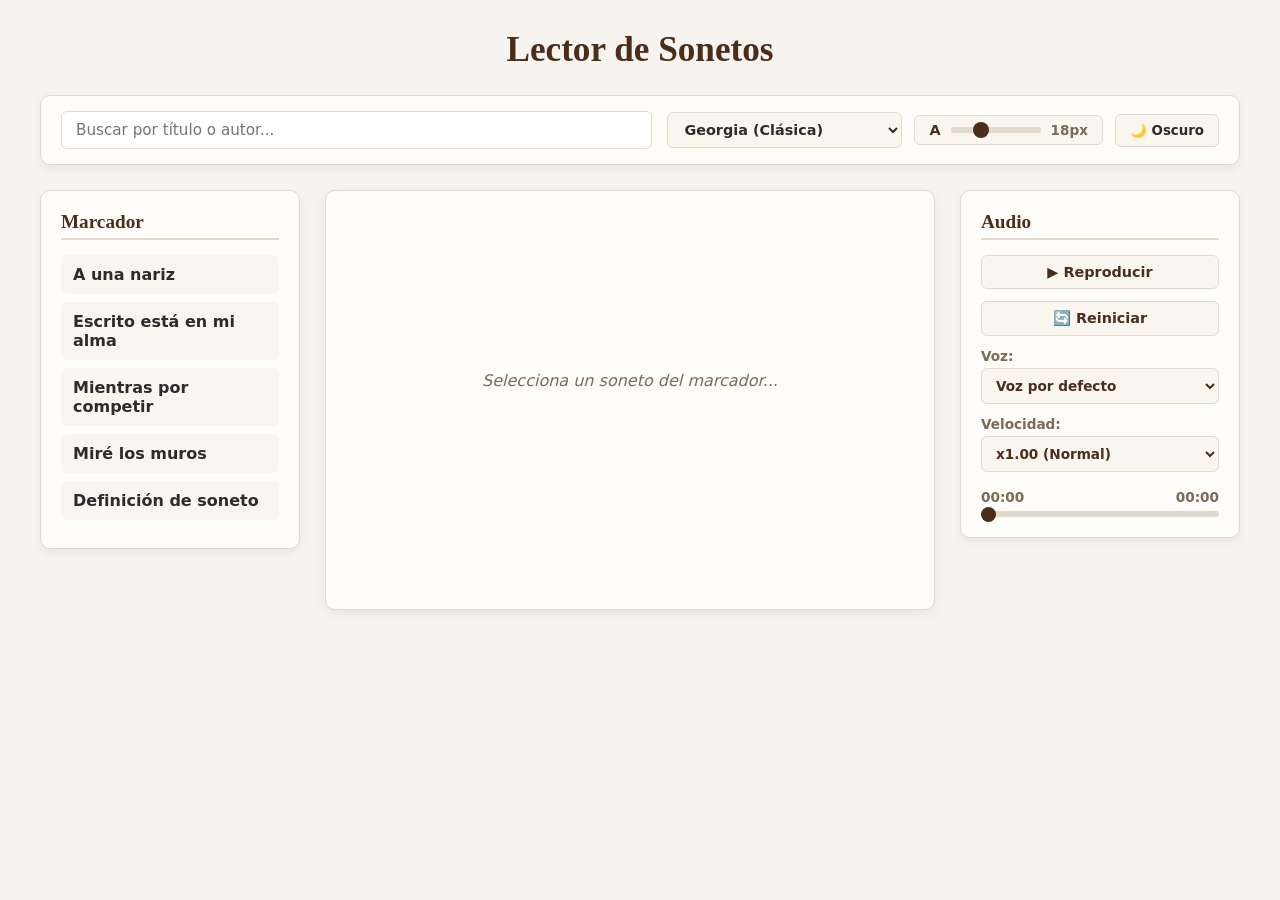
<file: ipo2627_holanda_sonetos/index.html>
<!DOCTYPE html>
<html lang="es">
<head>
    <meta charset="UTF-8">
    <meta name="viewport" content="width=device-width, initial-scale=1.0">
    <title>Lector de Sonetos</title>

    <!-- VÍNCULO AL ARCHIVO DE ESTILOS EXTERNO -->
    <link rel="stylesheet" href="estilo.css">
</head>
<body>

    <div id="cursorTooltip" class="cursor-tooltip"></div>

    <header>
        <h1>Lector de Sonetos</h1>
    </header>

    <!-- BARRA SUPERIOR DE HERRAMIENTAS -->
    <div class="toolbar">
        <div class="search-box">
            <input type="text" id="searchInput" placeholder="Buscar por título o autor..." oninput="filtrarSonetos()" aria-label="Buscar sonetos">
        </div>

        <div class="controls-group">
            <!-- SELECTOR DE TIPOGRAFÍA -->
            <div class="custom-select">
                <select id="fontSelect" onchange="cambiarTipoFuente(this.value)" aria-label="Seleccionar tipografía">
                    <option value="'Georgia', serif">Georgia (Clásica)</option>
                    <option value="'Garamond', serif">Garamond (Elegante)</option>
                    <option value="'Courier New', monospace">Courier (Mecanografía)</option>
                    <option value="'Segoe UI', sans-serif">Segoe UI (Moderna)</option>
                    <option value="'Comic Sans MS', cursive">Comic Sans (Informal)</option>
                </select>
            </div>

            <!-- SLIDER DE TAMAÑO DE FUENTE -->
            <div class="font-slider-container">
                <label for="fontSizeRange">A</label>
                <input 
                    type="range" 
                    id="fontSizeRange" 
                    min="12" 
                    max="32" 
                    value="18" 
                    step="1" 
                    oninput="actualizarTamanoFuente(this.value)"
                    aria-label="Ajustar tamaño de fuente"
                >
                <span class="font-value-display" id="fontSizeLabel">18px</span>
            </div>

            <button class="theme-toggle-btn" id="themeBtn" onclick="toggleTema()" aria-label="Cambiar tema">🌙 Oscuro</button>
        </div>
    </div>

    <!-- PANEL PRINCIPAL (TRES COLUMNAS) -->
    <div class="reader-layout">
        <!-- MARCADOR (IZQUIERDA) -->
        <aside class="bookmark-menu">
            <h2>Marcador</h2>
            <ul class="bookmark-list" id="bookmarkList"></ul>
        </aside>

        <!-- VISOR DEL SONETO (CENTRO) -->
        <main class="sonnet-display" id="sonnetDisplay">
            <p class="placeholder-text">Selecciona un soneto del marcador...</p>
        </main>

        <!-- CONTROLES DE AUDIO (DERECHA) -->
        <aside class="audio-sidebar">
            <h2>Audio</h2>
            <div class="audio-controls-stack">
                <button class="player-btn" id="playBtn" onclick="togglePlayPause()">▶️ Reproducir</button>
                <button class="player-btn" onclick="reiniciarAudio()">🔄 Reiniciar</button>

                <div>
                    <div class="audio-control-label">Voz:</div>
                    <select class="audio-select-block" id="sidebarVoiceSelect" onchange="cambiarVoz(this.value)" aria-label="Seleccionar voz de lectura">
                        <option value="">Cargando voces...</option>
                    </select>
                </div>

                <div>
                    <div class="audio-control-label">Velocidad:</div>
                    <select class="audio-select-block" id="sidebarRateSelect" onchange="cambiarVelocidad(this.value)" aria-label="Velocidad de reproducción">
                        <option value="0.25">x0.25</option>
                        <option value="0.50">x0.50</option>
                        <option value="0.75">x0.75</option>
                        <option value="1.00" selected>x1.00 (Normal)</option>
                        <option value="1.25">x1.25</option>
                        <option value="1.50">x1.50</option>
                        <option value="1.75">x1.75</option>
                        <option value="2.00">x2.00</option>
                    </select>
                </div>

                <div class="audio-progress-block">
                    <div class="time-labels-row">
                        <span id="currentTimeLabel">00:00</span>
                        <span id="maxTimeLabel">00:00</span>
                    </div>
                    <input 
                        type="range" 
                        class="audio-slider" 
                        id="audioScrubber" 
                        min="0" 
                        max="100" 
                        value="0" 
                        step="0.1"
                        onmousedown="alIniciarArrastre()"
                        onmouseup="alFinalizarArrastre(this.value)"
                        oninput="alArrastrarBarra(this.value)"
                    >
                </div>
            </div>
        </aside>
    </div>

    <script>
        const bookmarkList = document.getElementById('bookmarkList');
        const sonnetDisplay = document.getElementById('sonnetDisplay');
        const tooltip = document.getElementById('cursorTooltip');
        const sidebarVoiceSelect = document.getElementById('sidebarVoiceSelect');
        const sidebarRateSelect = document.getElementById('sidebarRateSelect');
        
        let tamanoFuentePixels = localStorage.getItem('fontSize') || 18;
        let tipoFuenteActual = localStorage.getItem('fontFamily') || "'Georgia', serif";
        let velocidadActual = parseFloat(localStorage.getItem('speechRate')) || 1.0;
        let vocesDisponibles = [];

        // REPRODUCTOR Y CONTROL DE TIEMPO FLUIDO
        let synth = window.speechSynthesis;
        let utteranceActual = null;
        let textoCompletoSoneto = "";
        
        let tiempoTranscurrido = 0;
        let duracionTotal = 0;
        let timerInterval = null;
        let reproductoActivo = false;
        let estaPausado = false;
        let arrastrandoBarra = false;

        function cargarVoces() {
            if (!synth) return;

            const todasLasVoces = synth.getVoices();
            vocesDisponibles = todasLasVoces.filter(v => v.lang.startsWith('es'));

            if (vocesDisponibles.length === 0) {
                vocesDisponibles = todasLasVoces;
            }

            actualizarDesplegableVocesUI();
        }

        function actualizarDesplegableVocesUI() {
            if (!sidebarVoiceSelect) return;

            sidebarVoiceSelect.innerHTML = '';

            if (vocesDisponibles.length === 0) {
                const opt = document.createElement('option');
                opt.textContent = 'Voz por defecto';
                sidebarVoiceSelect.appendChild(opt);
                return;
            }

            const vozGuardada = localStorage.getItem('selectedVoiceIndex');

            vocesDisponibles.forEach((voz, index) => {
                const option = document.createElement('option');
                option.value = index;
                option.textContent = `${voz.name} (${voz.lang})`;
                if (vozGuardada !== null && parseInt(vozGuardada, 10) === index) {
                    option.selected = true;
                }
                sidebarVoiceSelect.appendChild(option);
            });
        }

        if (synth) {
            synth.onvoiceschanged = cargarVoces;
            cargarVoces();
        }

        function cambiarVoz(indexVoz) {
            localStorage.setItem('selectedVoiceIndex', indexVoz);
            if (reproductoActivo) {
                iniciarReproduccionDesde(tiempoTranscurrido);
            }
        }

        // INICIALIZACIÓN DE PREFERENCIAS
        document.addEventListener('DOMContentLoaded', () => {
            const savedTheme = localStorage.getItem('theme') || 'light';
            document.documentElement.setAttribute('data-theme', savedTheme);
            document.getElementById('themeBtn').textContent = savedTheme === 'dark' ? '☀️ Claro' : '🌙 Oscuro';

            document.getElementById('fontSizeRange').value = tamanoFuentePixels;
            document.getElementById('fontSizeLabel').textContent = `${tamanoFuentePixels}px`;
            
            document.getElementById('fontSelect').value = tipoFuenteActual;
            document.documentElement.style.setProperty('--reader-font-family', tipoFuenteActual);

            sidebarRateSelect.value = velocidadActual.toFixed(2);
        });

        function cambiarVelocidad(nuevaVelocidad) {
            velocidadActual = parseFloat(nuevaVelocidad);
            localStorage.setItem('speechRate', nuevaVelocidad);

            if (textoCompletoSoneto) {
                duracionTotal = Math.max(1, Math.round((textoCompletoSoneto.length / 14) / velocidadActual));
                const scrubber = document.getElementById('audioScrubber');
                const labelMax = document.getElementById('maxTimeLabel');
                if (scrubber) scrubber.max = duracionTotal;
                if (labelMax) labelMax.textContent = formatearTiempo(duracionTotal);
            }

            if (reproductoActivo) {
                iniciarReproduccionDesde(tiempoTranscurrido);
            }
        }

        function formatearTiempo(segundos) {
            const min = Math.floor(segundos / 60);
            const seg = Math.floor(segundos % 60);
            return `${min.toString().padStart(2, '0')}:${seg.toString().padStart(2, '0')}`;
        }

        // CARGA AUTOMÁTICA DE ARCHIVOS EN /sonetos
        async function cargarTodosLosSonetos() {
            try {
                const response = await fetch('sonetos/');
                if (!response.ok) throw new Error("No se pudo acceder a la carpeta sonetos/");

                const htmlText = await response.text();
                const parser = new DOMParser();
                const doc = parser.parseFromString(htmlText, 'text/html');
                const enlaces = Array.from(doc.querySelectorAll('a'));

                const archivosMd = enlaces
                    .map(a => a.getAttribute('href'))
                    .filter(href => href && href.toLowerCase().endsWith('.md'))
                    .map(href => href.split('/').pop());

                const listaArchivos = [...new Set(archivosMd)];

                if (listaArchivos.length === 0) {
                    sonnetDisplay.innerHTML = `<p class="placeholder-text">No se encontraron archivos .md en la carpeta sonetos/.</p>`;
                    return;
                }

                bookmarkList.innerHTML = '';
                sonnetDisplay.innerHTML = `<p class="placeholder-text">Selecciona un soneto del marcador...</p>`;

                for (let i = 0; i < listaArchivos.length; i++) {
                    const nombreArchivo = listaArchivos[i];

                    try {
                        const resSoneto = await fetch(`sonetos/${nombreArchivo}`);
                        if (!resSoneto.ok) continue;

                        const texto = await resSoneto.text();

                        const tituloMatch = texto.match(/T[íi]tulo:\s*"?([^"\r\n]+)"?/i);
                        const autorMatch = texto.match(/Autor:\s*"?([^"\r\n]+)"?/i);

                        const titulo = tituloMatch ? tituloMatch[1].trim() : nombreArchivo.replace('.md', '');
                        const autor = autorMatch ? autorMatch[1].trim() : 'Anónimo';

                        const li = document.createElement('li');
                        li.className = 'bookmark-item';
                        li.textContent = titulo;
                        li.tabIndex = 0;

                        li.dataset.titulo = titulo.toLowerCase();
                        li.dataset.autor = autor.toLowerCase();

                        li.onmouseenter = () => {
                            tooltip.textContent = `Autor: ${autor}`;
                            tooltip.classList.add('visible');
                        };

                        li.onmousemove = (e) => {
                            let x = e.clientX + 15;
                            let y = e.clientY + 15;

                            if (x + tooltip.offsetWidth > window.innerWidth) {
                                x = e.clientX - tooltip.offsetWidth - 10;
                            }
                            if (y + tooltip.offsetHeight > window.innerHeight) {
                                y = e.clientY - tooltip.offsetHeight - 10;
                            }

                            tooltip.style.transform = `translate(${x}px, ${y}px)`;
                        };

                        li.onmouseleave = () => {
                            tooltip.classList.remove('visible');
                        };

                        const seleccionarSoneto = () => {
                            detenerAudio();

                            document.querySelectorAll('.bookmark-item').forEach(el => el.classList.remove('active'));
                            li.classList.add('active');

                            let cuerpoLimpio = texto
                                .replace(/^T[íi]tulo:\s*.*$/gim, '')
                                .replace(/^Autor:\s*.*$/gim, '')
                                .replace(/^Soneto:?\s*$/gim, '')
                                .replace(/[\r\n]{3,}/g, '\n\n')
                                .trim();

                            textoCompletoSoneto = `${titulo}, de ${autor}. \n\n ${cuerpoLimpio}`;
                            
                            duracionTotal = Math.max(1, Math.round((textoCompletoSoneto.length / 14) / velocidadActual));
                            tiempoTranscurrido = 0;

                            sonnetDisplay.innerHTML = '';

                            const header = document.createElement('div');
                            header.className = 'soneto-header';

                            const h2 = document.createElement('h2');
                            h2.className = 'soneto-title';
                            h2.textContent = titulo;

                            const divAutor = document.createElement('div');
                            const spanAutor = document.createElement('span');
                            spanAutor.className = 'soneto-author';
                            spanAutor.textContent = autor;
                            spanAutor.title = `Haz clic para ver todas las obras de ${autor}`;
                            spanAutor.onclick = () => filtrarPorAutor(autor);
                            divAutor.appendChild(spanAutor);

                            header.appendChild(h2);
                            header.appendChild(divAutor);

                            const bodyDiv = document.createElement('div');
                            bodyDiv.className = 'soneto-body';
                            bodyDiv.id = 'sonnetBody';
                            bodyDiv.style.fontSize = `${tamanoFuentePixels}px`;
                            bodyDiv.textContent = cuerpoLimpio;

                            sonnetDisplay.appendChild(header);
                            sonnetDisplay.appendChild(bodyDiv);

                            const scrubber = document.getElementById('audioScrubber');
                            const labelMax = document.getElementById('maxTimeLabel');
                            if (scrubber) scrubber.max = duracionTotal;
                            if (labelMax) labelMax.textContent = formatearTiempo(duracionTotal);
                            actualizarBarraUI();
                        };

                        li.onclick = seleccionarSoneto;
                        li.onkeydown = (e) => { if (e.key === 'Enter') seleccionarSoneto(); };

                        bookmarkList.appendChild(li);

                    } catch (err) {
                        console.error(`Error procesando ${nombreArchivo}:`, err);
                    }
                }

            } catch (error) {
                console.error("Error al acceder a la carpeta:", error);
                sonnetDisplay.innerHTML = `
                    <p style="color: #c0392b; font-weight: bold; text-align: center;">
                        No se pudo leer la carpeta <code>sonetos/</code>.
                    </p>
                    <p style="text-align: center; font-size: 0.9rem; margin-top: 10px;">
                        Asegúrate de ejecutar la web con un servidor local (p. ej. Live Server en VS Code).
                    </p>
                `;
            }
        }

        function togglePlayPause() {
            const btn = document.getElementById('playBtn');

            if (!textoCompletoSoneto) return;

            if (!reproductoActivo) {
                iniciarReproduccionDesde(tiempoTranscurrido);
            } else if (synth.speaking && !synth.paused) {
                synth.pause();
                estaPausado = true;
                detenerReloj();
                if (btn) btn.textContent = '▶️ Reanudar';
            } else if (synth.paused) {
                synth.resume();
                estaPausado = false;
                iniciarReloj();
                if (btn) btn.textContent = '⏸️ Pausar';
            }
        }

        function iniciarReproduccionDesde(segundosInicio) {
            if (!synth || !textoCompletoSoneto) return;

            synth.cancel();
            detenerReloj();

            reproductoActivo = true;
            estaPausado = false;
            tiempoTranscurrido = segundosInicio;

            const btn = document.getElementById('playBtn');
            if (btn) btn.textContent = '⏸️ Pausar';

            const porcentajeInicial = segundosInicio / duracionTotal;
            const indiceTexto = Math.floor(textoCompletoSoneto.length * porcentajeInicial);
            const textoRestante = textoCompletoSoneto.substring(indiceTexto);

            utteranceActual = new SpeechSynthesisUtterance(textoRestante);
            utteranceActual.rate = velocidadActual;

            if (sidebarVoiceSelect && sidebarVoiceSelect.value !== "") {
                const selectedIndex = parseInt(sidebarVoiceSelect.value, 10);
                if (vocesDisponibles[selectedIndex]) {
                    utteranceActual.voice = vocesDisponibles[selectedIndex];
                }
            } else {
                utteranceActual.lang = 'es-ES';
            }

            utteranceActual.onend = () => {
                if (reproductoActivo && !estaPausado && !arrastrandoBarra) {
                    reiniciarAudio();
                }
            };

            synth.speak(utteranceActual);
            iniciarReloj();
        }

        function iniciarReloj() {
            detenerReloj();
            timerInterval = setInterval(() => {
                if (!estaPausado && !arrastrandoBarra) {
                    tiempoTranscurrido += 0.1;
                    if (tiempoTranscurrido >= duracionTotal) {
                        tiempoTranscurrido = duracionTotal;
                        actualizarBarraUI();
                        reiniciarAudio();
                    } else {
                        actualizarBarraUI();
                    }
                }
            }, 100);
        }

        function detenerReloj() {
            if (timerInterval) {
                clearInterval(timerInterval);
                timerInterval = null;
            }
        }

        function alIniciarArrastre() {
            arrastrandoBarra = true;
        }

        function alArrastrarBarra(valorSec) {
            tiempoTranscurrido = parseFloat(valorSec);
            document.getElementById('currentTimeLabel').textContent = formatearTiempo(tiempoTranscurrido);
        }

        function alFinalizarArrastre(valorSec) {
            arrastrandoBarra = false;
            tiempoTranscurrido = parseFloat(valorSec);
            actualizarBarraUI();

            if (reproductoActivo) {
                iniciarReproduccionDesde(tiempoTranscurrido);
            }
        }

        function reiniciarAudio() {
            detenerAudio();
            tiempoTranscurrido = 0;
            actualizarBarraUI();
        }

        function detenerAudio() {
            if (synth) {
                synth.cancel();
            }
            detenerReloj();
            reproductoActivo = false;
            estaPausado = false;
            
            const btn = document.getElementById('playBtn');
            if (btn) btn.textContent = '▶️ Reproducir';
        }

        function actualizarBarraUI() {
            const scrubber = document.getElementById('audioScrubber');
            const labelCurrent = document.getElementById('currentTimeLabel');

            if (scrubber && !arrastrandoBarra) {
                scrubber.value = tiempoTranscurrido;
            }
            if (labelCurrent) {
                labelCurrent.textContent = formatearTiempo(tiempoTranscurrido);
            }
        }

        // FILTRADO GENERAL
        function filtrarSonetos() {
            detenerAudio();
            const query = document.getElementById('searchInput').value.toLowerCase().trim();
            const items = document.querySelectorAll('.bookmark-item');

            items.forEach(item => {
                const titulo = item.dataset.titulo || '';
                const autor = item.dataset.autor || '';

                if (titulo.includes(query) || autor.includes(query)) {
                    item.classList.remove('hidden');
                } else {
                    item.classList.add('hidden');
                }
            });
        }

        function filtrarPorAutor(nombreAutor) {
            const searchInput = document.getElementById('searchInput');
            searchInput.value = nombreAutor;
            filtrarSonetos();
            searchInput.focus();
        }

        function cambiarTipoFuente(nuevaFuente) {
            tipoFuenteActual = nuevaFuente;
            document.documentElement.style.setProperty('--reader-font-family', nuevaFuente);
            localStorage.setItem('fontFamily', nuevaFuente);
        }

        function actualizarTamanoFuente(nuevoTamano) {
            tamanoFuentePixels = nuevoTamano;
            document.getElementById('fontSizeLabel').textContent = `${nuevoTamano}px`;
            localStorage.setItem('fontSize', nuevoTamano);

            const cuerpoSoneto = document.getElementById('sonnetBody');
            if (cuerpoSoneto) {
                cuerpoSoneto.style.fontSize = `${nuevoTamano}px`;
            }
        }

        function toggleTema() {
            const currentTheme = document.documentElement.getAttribute('data-theme');
            const newTheme = currentTheme === 'dark' ? 'light' : 'dark';

            document.documentElement.setAttribute('data-theme', newTheme);
            document.getElementById('themeBtn').textContent = newTheme === 'dark' ? '☀️ Claro' : '🌙 Oscuro';
            localStorage.setItem('theme', newTheme);
        }

        cargarTodosLosSonetos();
    </script>

</body>
</html>
</file>
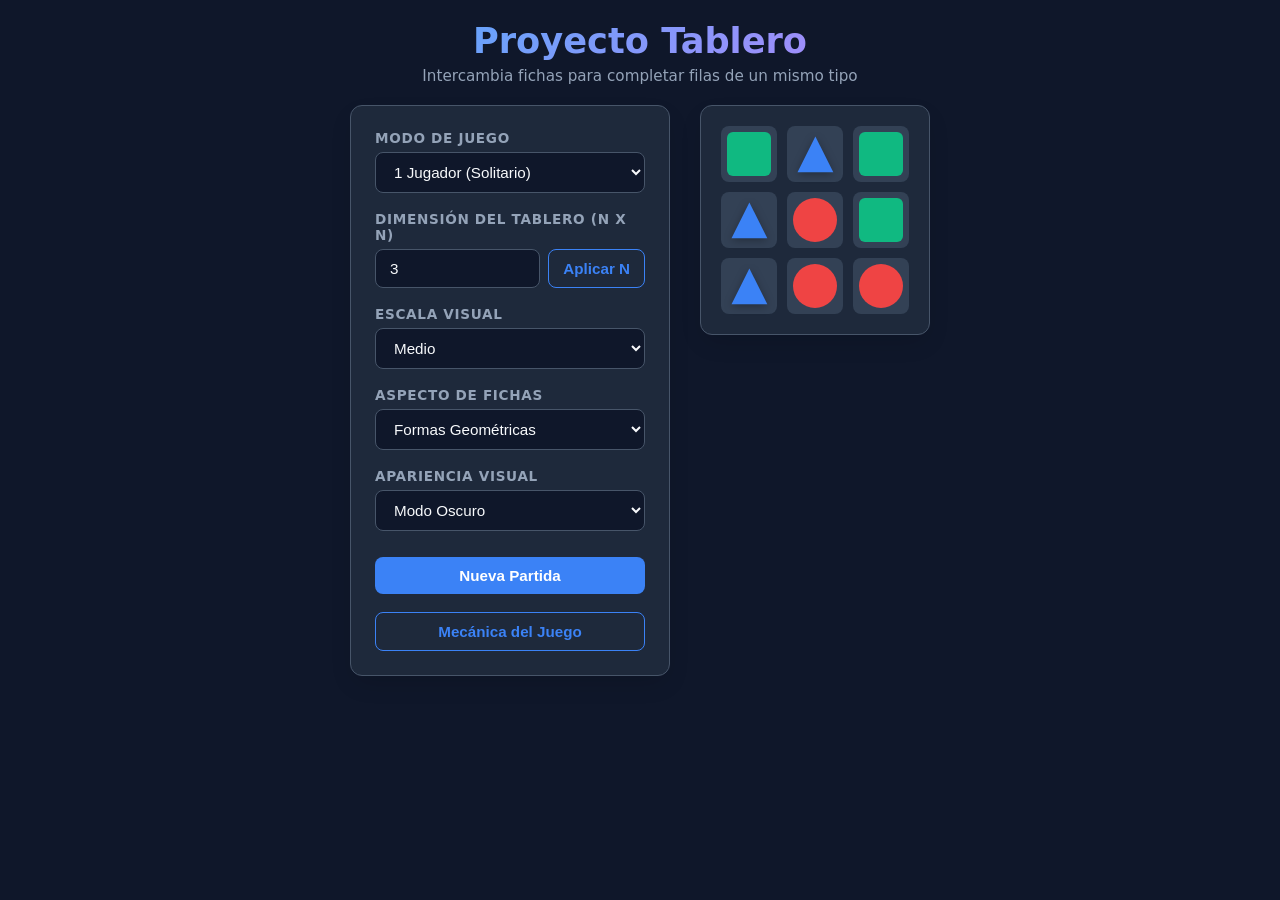
<file: IPO2627_holanda_tablero/index.html>
<!DOCTYPE html>
<html lang="es">
<head>
  <meta charset="UTF-8">
  <meta name="viewport" content="width=device-width, initial-scale=1.0">
  <title>Proyecto Tablero - Juego de Fichas NxN</title>
  <link rel="stylesheet" href="estilo.css">
</head>
<body data-theme-mode="dark">

  <header>
    <h1>Proyecto Tablero</h1>
    <p>Intercambia fichas para completar filas de un mismo tipo</p>
  </header>

  <div class="main-container">
    <!-- PANEL DE CONTROLES -->
    <aside class="controls-panel">
      <div class="control-group">
        <label for="gameMode">Modo de Juego</label>
        <select id="gameMode" data-control="mode">
          <option value="1">1 Jugador (Solitario)</option>
          <option value="2">2 Jugadores</option>
          <option value="3">3 Jugadores</option>
          <option value="4">4 Jugadores</option>
        </select>
      </div>

      <!-- MARCADOR (Solo visible en modo Multijugador) -->
      <div class="control-group" id="scoreSection" style="display: none;">
        <label>Jugadores / Marcador</label>
        <div id="playersList" class="players-container"></div>
      </div>

      <!-- TAMAÑO PERSONALIZABLE (N x N) -->
      <div class="control-group">
        <label for="boardSizeInput">Dimensión del Tablero (N x N)</label>
        <div class="custom-size-wrapper">
          <input type="number" id="boardSizeInput" min="2" max="15" value="3" placeholder="Tamaño N">
          <button id="btnApplySize" class="btn-secondary" style="white-space: nowrap;">Aplicar N</button>
        </div>
      </div>

      <div class="control-group">
        <label for="pieceSize">Escala Visual</label>
        <select id="pieceSize" data-control="size">
          <option value="small">Pequeño</option>
          <option value="medium" selected>Medio</option>
          <option value="large">Grande</option>
        </select>
      </div>

      <div class="control-group">
        <label for="pieceTheme">Aspecto de Fichas</label>
        <select id="pieceTheme" data-control="theme">
          <option value="shapes">Formas Geométricas</option>
          <option value="neon">Neón Glow</option>
          <option value="symbols">Símbolos</option>
        </select>
      </div>

      <!-- TEMA DE INTERFAZ (CLARO / OSCURO) -->
      <div class="control-group">
        <label for="colorModeSelect">Apariencia Visual</label>
        <select id="colorModeSelect">
          <option value="dark" selected>Modo Oscuro</option>
          <option value="light">Modo Claro</option>
        </select>
      </div>

      <button id="btnNewGame" class="btn-primary" data-action="new-game">Nueva Partida</button>
      <button id="btnHelp" class="btn-secondary" data-action="help">Mecánica del Juego</button>
    </aside>

    <!-- ÁREA DEL TABLERO -->
    <main class="board-wrapper">
      <div id="turnBanner" class="turn-banner" style="display: none;">
        <span id="turnDot" class="turn-indicator-dot"></span>
        <span id="turnText">Turno de Jugador 1</span>
      </div>

      <section class="board-container">
        <div id="board" class="board-grid" data-theme="shapes" data-piece-size="medium">
          <!-- Celdas renderizadas dinámicamente -->
        </div>
      </section>
    </main>
  </div>

  <!-- MODAL DE AYUDA -->
  <div id="helpModal" class="modal-overlay">
    <div class="modal-content">
      <button class="close-btn" data-action="close-modal">&times;</button>
      <h2>Mecánica del Juego</h2>
      <p>Reglas y funcionamiento:</p>
      <ul>
        <li><strong>Movimiento:</strong> Arrastra una ficha y suéltala sobre otra para intercambiar sus posiciones.</li>
        <li><strong>Inicio Limpio:</strong> Ninguna fila comienza completada al iniciar o reiniciar la partida[cite: 1].</li>
        <li><strong>Sin Elementos Sueltos:</strong> Las fichas se distribuyen en múltiplos exactos de N para garantizar que todas las filas puedan completarse[cite: 1].</li>
        <li><strong>Fila Completada:</strong> Una vez que una fila se completa con fichas idénticas, queda bloqueada permanentemente y ya no se puede mover ni recibir nuevas fichas[cite: 1].</li>
        <li><strong>Modo Claro/Oscuro:</strong> Puedes alternar la apariencia de la interfaz desde el panel de control lateral[cite: 1].</li>
      </ul>
    </div>
  </div>

  <!-- MODAL DE VICTORIA -->
  <div id="winModal" class="modal-overlay">
    <div class="modal-content" style="text-align: center;">
      <button class="close-btn" data-action="close-modal">&times;</button>
      <h2>¡Partida Finalizada! 🎉</h2>
      <p id="winMessage">¡Has completado el tablero!</p>
      <button class="btn-primary" data-action="new-game" style="margin-top: 15px;">Nueva Partida</button>
    </div>
  </div>

  <!-- ARCHIVO JAVASCRIPT EXTERNO -->
  <script src="archivo.js"></script>
</body>
</html>
</file>
<file: ipo2627_holanda_sonetos/estilo.css>
/* VARIABLES DE TEMA (MODO CLARO POR DEFECTO) */
:root {
    --bg-color: #f7f4ef;
    --card-bg: #fffdf9;
    --border-color: #e2d9cc;
    --text-main: #2c2c2c;
    --text-title: #4a2e1b;
    --text-muted: #7a6a58;
    --item-bg: #f9f6f0;
    --item-hover-bg: #4a2e1b;
    --item-hover-text: #fffdf9;
    --input-bg: #ffffff;
    --shadow: rgba(0, 0, 0, 0.06);
    --tooltip-bg: #2c2c2c;
    --tooltip-text: #ffffff;
    --reader-font-family: 'Georgia', serif;
}

/* TEMA OSCURO */
[data-theme="dark"] {
    --bg-color: #1a1a1a;
    --card-bg: #242424;
    --border-color: #3d3d3d;
    --text-main: #e0e0e0;
    --text-title: #d4a373;
    --text-muted: #a0a0a0;
    --item-bg: #2d2d2d;
    --item-hover-bg: #d4a373;
    --item-hover-text: #1a1a1a;
    --input-bg: #2d2d2d;
    --shadow: rgba(0, 0, 0, 0.4);
    --tooltip-bg: #e0e0e0;
    --tooltip-text: #1a1a1a;
}

* {
    box-sizing: border-box;
    margin: 0;
    padding: 0;
    font-family: 'Segoe UI', system-ui, -apple-system, sans-serif;
    transition: background-color 0.3s ease, color 0.3s ease, border-color 0.3s ease;
}

/* CURSOR PERSONALIZADO DE PLUMA (PUNTA ACTIVA EN LAS COORDENADAS 0 24) */
body {
    background-color: var(--bg-color);
    color: var(--text-main);
    padding: 30px 20px;
}

/* CURSOR PARA ELEMENTOS INTERACTIVOS */
button, select, input, .bookmark-item, .soneto-author {
    cursor: pointer !important;
}

header {
    text-align: center;
    margin-bottom: 25px;
}

header h1 {
    font-size: 2.2rem;
    color: var(--text-title);
    font-family: 'Georgia', serif;
}

/* BARRA SUPERIOR DE HERRAMIENTAS */
.toolbar {
    max-width: 1200px;
    margin: 0 auto 25px auto;
    background: var(--card-bg);
    border: 1px solid var(--border-color);
    border-radius: 10px;
    padding: 15px 20px;
    box-shadow: 0 4px 10px var(--shadow);
    display: flex;
    flex-wrap: wrap;
    gap: 15px;
    align-items: center;
    justify-content: space-between;
}

.search-box {
    flex: 1;
    min-width: 220px;
}

.search-box input {
    width: 100%;
    padding: 9px 14px;
    border: 1px solid var(--border-color);
    border-radius: 6px;
    background-color: var(--input-bg);
    color: var(--text-main);
    font-size: 0.95rem;
    outline: none;
}

.search-box input:focus {
    border-color: var(--text-title);
}

.controls-group {
    display: flex;
    align-items: center;
    gap: 12px;
    flex-wrap: wrap;
}

/* SELECTORES DE HERRAMIENTAS */
.custom-select select {
    background: var(--item-bg);
    border: 1px solid var(--border-color);
    color: var(--text-main);
    padding: 8px 12px;
    border-radius: 6px;
    font-weight: 600;
    font-size: 0.9rem;
    outline: none;
}

/* SLIDER DE TAMAÑO DE FUENTE */
.font-slider-container {
    display: flex;
    align-items: center;
    gap: 10px;
    background: var(--item-bg);
    border: 1px solid var(--border-color);
    padding: 6px 14px;
    border-radius: 6px;
    font-size: 0.9rem;
}

.font-slider-container label {
    font-weight: bold;
    color: var(--text-title);
    user-select: none;
}

.font-slider-container input[type="range"] {
    -webkit-appearance: none;
    appearance: none;
    width: 90px;
    height: 6px;
    background: var(--border-color);
    border-radius: 3px;
    outline: none;
}

.font-slider-container input[type="range"]::-webkit-slider-thumb {
    -webkit-appearance: none;
    appearance: none;
    width: 16px;
    height: 16px;
    border-radius: 50%;
    background: var(--text-title);
    transition: transform 0.1s ease;
}

.font-slider-container input[type="range"]::-webkit-slider-thumb:hover {
    transform: scale(1.2);
}

.font-value-display {
    min-width: 35px;
    font-size: 0.85rem;
    color: var(--text-muted);
    font-weight: bold;
}

/* BOTÓN MODO CLARO / OSCURO */
.theme-toggle-btn {
    background: var(--item-bg);
    border: 1px solid var(--border-color);
    color: var(--text-main);
    padding: 8px 14px;
    border-radius: 6px;
    font-weight: bold;
}

.theme-toggle-btn:hover {
    background-color: var(--border-color);
}

/* DISEÑO PRINCIPAL (TRES COLUMNAS EN ESCRITORIO) */
.reader-layout {
    display: grid;
    grid-template-columns: 260px 1fr 280px;
    gap: 25px;
    max-width: 1200px;
    margin: 0 auto;
}

/* MARCADOR DE TÍTULOS (IZQUIERDA) */
.bookmark-menu {
    background: var(--card-bg);
    border: 1px solid var(--border-color);
    border-radius: 10px;
    padding: 20px;
    box-shadow: 0 4px 10px var(--shadow);
    height: fit-content;
}

.bookmark-menu h2 {
    font-size: 1.2rem;
    color: var(--text-title);
    margin-bottom: 15px;
    border-bottom: 2px solid var(--border-color);
    padding-bottom: 5px;
    font-family: 'Georgia', serif;
}

.bookmark-list {
    list-style: none;
}

.bookmark-item {
    padding: 10px 12px;
    margin-bottom: 8px;
    border-radius: 6px;
    background-color: var(--item-bg);
    color: var(--text-main);
    font-weight: bold;
    transition: background-color 0.2s ease, color 0.2s ease;
}

.bookmark-item:hover, .bookmark-item.active {
    background-color: var(--item-hover-bg);
    color: var(--item-hover-text);
}

.bookmark-item.hidden {
    display: none;
}

/* VISOR DEL SONETO (CENTRO) */
.sonnet-display {
    background-color: var(--card-bg);
    border: 1px solid var(--border-color);
    border-radius: 10px;
    padding: 40px;
    box-shadow: 0 4px 15px var(--shadow);
    min-height: 420px;
}

.soneto-header {
    text-align: center;
    margin-bottom: 25px;
    border-bottom: 1px solid var(--border-color);
    padding-bottom: 15px;
}

.soneto-title {
    font-size: 1.8rem;
    color: var(--text-title);
    margin-bottom: 5px;
    font-family: 'Georgia', serif;
}

/* ESTILO INTERACTIVO PARA EL AUTOR */
.soneto-author {
    font-size: 1.1rem;
    color: var(--text-muted);
    font-style: italic;
    display: inline-block;
    text-decoration: underline;
    text-underline-offset: 3px;
    transition: color 0.2s ease, transform 0.1s ease;
}

.soneto-author:hover {
    color: var(--text-title);
    transform: scale(1.03);
}

/* PANEL DE CONTROL DE AUDIO (DERECHA) */
.audio-sidebar {
    background: var(--card-bg);
    border: 1px solid var(--border-color);
    border-radius: 10px;
    padding: 20px;
    box-shadow: 0 4px 10px var(--shadow);
    height: fit-content;
    display: flex;
    flex-direction: column;
    gap: 15px;
}

.audio-sidebar h2 {
    font-size: 1.2rem;
    color: var(--text-title);
    border-bottom: 2px solid var(--border-color);
    padding-bottom: 5px;
    font-family: 'Georgia', serif;
}

.audio-controls-stack {
    display: flex;
    flex-direction: column;
    gap: 12px;
}

.player-btn {
    background: var(--item-bg);
    border: 1px solid var(--border-color);
    color: var(--text-title);
    padding: 8px 14px;
    border-radius: 6px;
    font-size: 0.9rem;
    font-weight: bold;
    display: flex;
    align-items: center;
    justify-content: center;
    gap: 8px;
    transition: all 0.2s ease;
    width: 100%;
}

.player-btn:hover {
    background-color: var(--item-hover-bg);
    color: var(--item-hover-text);
}

.audio-control-label {
    font-size: 0.85rem;
    color: var(--text-muted);
    font-weight: bold;
    margin-bottom: 4px;
}

.audio-select-block {
    width: 100%;
    background: var(--item-bg);
    border: 1px solid var(--border-color);
    color: var(--text-title);
    padding: 8px 10px;
    border-radius: 6px;
    font-size: 0.85rem;
    font-weight: bold;
    outline: none;
    text-overflow: ellipsis;
    white-space: nowrap;
    overflow: hidden;
}

.audio-progress-block {
    display: flex;
    flex-direction: column;
    gap: 6px;
    margin-top: 5px;
}

.time-labels-row {
    display: flex;
    justify-content: space-between;
    font-size: 0.85rem;
    color: var(--text-muted);
    font-family: monospace;
    font-weight: 600;
}

.audio-slider {
    width: 100%;
    -webkit-appearance: none;
    appearance: none;
    height: 6px;
    background: var(--border-color);
    border-radius: 3px;
    outline: none;
}

.audio-slider::-webkit-slider-thumb {
    -webkit-appearance: none;
    appearance: none;
    width: 15px;
    height: 15px;
    border-radius: 50%;
    background: var(--text-title);
    transition: transform 0.1s ease;
}

.audio-slider::-webkit-slider-thumb:hover {
    transform: scale(1.3);
}

/* CUERPO DEL SONETO CON FUENTE DINÁMICA */
.soneto-body {
    line-height: 1.8;
    color: var(--text-main);
    white-space: pre-wrap;
    text-align: center;
    font-family: var(--reader-font-family);
}

.placeholder-text {
    color: var(--text-muted);
    font-style: italic;
    text-align: center;
    margin-top: 140px;
}

/* TOOLTIP DINÁMICO QUE SIGUE AL CURSOR */
.cursor-tooltip {
    position: fixed;
    top: 0;
    left: 0;
    background-color: var(--tooltip-bg);
    color: var(--tooltip-text);
    padding: 6px 12px;
    border-radius: 6px;
    font-size: 0.85rem;
    font-weight: 600;
    pointer-events: none;
    opacity: 0;
    visibility: hidden;
    transition: opacity 0.15s ease;
    box-shadow: 0 4px 10px rgba(0, 0, 0, 0.2);
    z-index: 9999;
    white-space: nowrap;
}

.cursor-tooltip.visible {
    opacity: 1;
    visibility: visible;
}

@media (max-width: 992px) {
    .reader-layout { grid-template-columns: 240px 1fr; }
    .audio-sidebar { grid-column: span 2; }
}

@media (max-width: 768px) {
    .reader-layout { grid-template-columns: 1fr; }
    .audio-sidebar { grid-column: span 1; }
    .toolbar { flex-direction: column; align-items: stretch; }
    .controls-group { justify-content: space-between; }
}
</file>
<file: IPO2627_holanda_tablero/estilo.css>
/* ==========================================================================
   1. VARIABLES CSS (Modo Oscuro por defecto y Modo Claro)
   ========================================================================== */
:root {
  /* Por defecto: Modo Oscuro */
  --primary-color: #3b82f6;
  --primary-hover: #2563eb;
  --bg-color: #0f172a;
  --card-bg: #1e293b;
  --board-bg: #0f172a;
  --cell-bg: #334155;
  --cell-hover: #475569;
  --text-main: #f8fafc;
  --text-muted: #94a3b8;
  --border-color: #475569;
  --input-bg: #0f172a;
  --border-radius: 12px;

  /* Colores de Jugadores */
  --p1-color: #ef4444;
  --p2-color: #3b82f6;
  --p3-color: #10b981;
  --p4-color: #f59e0b;

  /* Tipografía */
  --font-family: system-ui, -apple-system, BlinkMacSystemFont, 'Segoe UI', Roboto, sans-serif;

  /* Fichas - Colores base */
  --piece-type1: #ef4444;
  --piece-type2: #10b981;
  --piece-type3: #3b82f6;

  /* Tamaños por defecto */
  --piece-size: 56px;
  --grid-gap: 10px;
}

/* Variables para el Modo Claro */
body[data-theme-mode="light"] {
  --primary-color: #2563eb;
  --primary-hover: #1d4ed8;
  --bg-color: #f1f5f9;
  --card-bg: #ffffff;
  --board-bg: #f1f5f9;
  --cell-bg: #e2e8f0;
  --cell-hover: #cbd5e1;
  --text-main: #0f172a;
  --text-muted: #64748b;
  --border-color: #cbd5e1;
  --input-bg: #f8fafc;
}

/* Modificadores de tamaño de ficha */
[data-piece-size="small"] { --piece-size: 38px; --grid-gap: 6px; }
[data-piece-size="medium"] { --piece-size: 56px; --grid-gap: 10px; }
[data-piece-size="large"] { --piece-size: 72px; --grid-gap: 14px; }

/* ==========================================================================
   2. RESETS Y ESTRUCTURA GLOBAL
   ========================================================================== */
* {
  box-sizing: border-box;
  margin: 0;
  padding: 0;
}

body {
  font-family: var(--font-family);
  background-color: var(--bg-color);
  color: var(--text-main);
  min-height: 100vh;
  display: flex;
  flex-direction: column;
  align-items: center;
  padding: 20px;
  transition: background-color 0.3s ease, color 0.3s ease;
}

header {
  text-align: center;
  margin-bottom: 20px;
}

header h1 {
  font-size: 2.2rem;
  margin-bottom: 6px;
  background: linear-gradient(135deg, #60a5fa, #a78bfa);
  -webkit-background-clip: text;
  -webkit-text-fill-color: transparent;
}

header p {
  color: var(--text-muted);
  font-size: 0.95rem;
}

.main-container {
  display: flex;
  flex-wrap: wrap;
  gap: 30px;
  justify-content: center;
  align-items: flex-start;
  max-width: 1200px;
  width: 100%;
}

/* ==========================================================================
   3. PANEL DE CONTROLES
   ========================================================================== */
.controls-panel {
  background-color: var(--card-bg);
  padding: 24px;
  border-radius: var(--border-radius);
  box-shadow: 0 10px 25px -5px rgba(0, 0, 0, 0.15);
  display: flex;
  flex-direction: column;
  gap: 18px;
  width: 320px;
  border: 1px solid var(--border-color);
  transition: background-color 0.3s ease, border-color 0.3s ease;
}

.control-group {
  display: flex;
  flex-direction: column;
  gap: 6px;
}

.control-group label {
  font-size: 0.85rem;
  text-transform: uppercase;
  letter-spacing: 0.05em;
  color: var(--text-muted);
  font-weight: 600;
}

select, input[type="number"], button {
  padding: 10px 14px;
  border-radius: 8px;
  border: 1px solid var(--border-color);
  background-color: var(--input-bg);
  color: var(--text-main);
  font-size: 0.95rem;
  outline: none;
  transition: all 0.2s ease;
}

select:focus, input[type="number"]:focus {
  border-color: var(--primary-color);
}

.custom-size-wrapper {
  display: flex;
  gap: 8px;
}

.custom-size-wrapper input {
  width: 100%;
}

button.btn-primary {
  background-color: var(--primary-color);
  color: #ffffff;
  border: none;
  font-weight: 600;
  cursor: pointer;
  margin-top: 8px;
}

button.btn-primary:hover {
  background-color: var(--primary-hover);
}

button.btn-secondary {
  background-color: transparent;
  border: 1px solid var(--primary-color);
  color: var(--primary-color);
  font-weight: 600;
  cursor: pointer;
}

button.btn-secondary:hover {
  background-color: rgba(59, 130, 246, 0.1);
}

/* ==========================================================================
   4. MARCADOR Y JUGADORES
   ========================================================================== */
.players-container {
  display: flex;
  flex-direction: column;
  gap: 8px;
  background-color: var(--bg-color);
  padding: 12px;
  border-radius: 8px;
  border: 1px solid var(--border-color);
}

.player-card {
  display: flex;
  justify-content: space-between;
  align-items: center;
  padding: 8px 12px;
  border-radius: 6px;
  background: var(--card-bg);
  border: 1px solid var(--border-color);
  border-left: 4px solid transparent;
  transition: all 0.2s ease;
}

.player-card[data-player="1"] { border-left-color: var(--p1-color); }
.player-card[data-player="2"] { border-left-color: var(--p2-color); }
.player-card[data-player="3"] { border-left-color: var(--p3-color); }
.player-card[data-player="4"] { border-left-color: var(--p4-color); }

.player-card.active {
  background: var(--cell-bg);
  transform: scale(1.02);
  box-shadow: 0 0 10px rgba(0, 0, 0, 0.1);
}

.player-name {
  font-weight: 600;
  font-size: 0.9rem;
}

.player-score {
  font-weight: 700;
  background: var(--input-bg);
  padding: 2px 8px;
  border-radius: 12px;
  font-size: 0.85rem;
}

/* ==========================================================================
   5. ÁREA DE JUEGO Y TABLERO
   ========================================================================== */
.board-wrapper {
  display: flex;
  flex-direction: column;
  align-items: center;
  gap: 16px;
}

.turn-banner {
  background: var(--card-bg);
  border: 1px solid var(--border-color);
  padding: 10px 20px;
  border-radius: 20px;
  font-weight: 600;
  font-size: 1rem;
  display: flex;
  align-items: center;
  gap: 10px;
}

.turn-indicator-dot {
  width: 12px;
  height: 12px;
  border-radius: 50%;
  background-color: var(--p1-color);
}

.board-container {
  background-color: var(--card-bg);
  border: 1px solid var(--border-color);
  padding: 20px;
  border-radius: var(--border-radius);
  box-shadow: 0 10px 25px -5px rgba(0, 0, 0, 0.15);
  max-width: 90vw;
  overflow: auto;
}

.board-grid {
  display: grid;
  gap: var(--grid-gap);
  justify-content: center;
  align-content: center;
}

/* Celda del tablero */
.cell {
  width: var(--piece-size);
  height: var(--piece-size);
  background-color: var(--cell-bg);
  border-radius: 8px;
  display: flex;
  justify-content: center;
  align-items: center;
  transition: background-color 0.2s, transform 0.1s;
}

.cell.drag-over {
  background-color: var(--cell-hover);
  transform: scale(1.05);
  border: 2px dashed var(--primary-color);
}

/* ==========================================================================
   6. FICHAS (Aspecto visual y Temas)
   ========================================================================== */
.piece {
  width: 80%;
  height: 80%;
  cursor: grab;
  user-select: none;
  display: flex;
  justify-content: center;
  align-items: center;
  font-weight: bold;
  font-size: calc(var(--piece-size) * 0.35);
  transition: transform 0.15s, opacity 0.15s;
}

.piece:active {
  cursor: grabbing;
}

.piece.dragging {
  opacity: 0.3;
}

/* Tema: Formas Geométricas */
[data-theme="shapes"] .piece[data-type="1"] {
  background-color: var(--piece-type1);
  border-radius: 50%;
}
[data-theme="shapes"] .piece[data-type="2"] {
  background-color: var(--piece-type2);
  border-radius: 6px;
}
[data-theme="shapes"] .piece[data-type="3"] {
  background-color: transparent !important;
  border-radius: 0;
}
[data-theme="shapes"] .piece[data-type="3"] svg {
  width: 100%;
  height: 100%;
  fill: var(--piece-type3);
  filter: drop-shadow(0px 2px 4px rgba(0,0,0,0.3));
}

/* Tema: Neón */
[data-theme="neon"] .piece[data-type="1"] {
  border: 3px solid #ff0055;
  box-shadow: 0 0 10px #ff0055, inset 0 0 10px #ff0055;
  border-radius: 50%;
}
[data-theme="neon"] .piece[data-type="2"] {
  border: 3px solid #00ffcc;
  box-shadow: 0 0 10px #00ffcc, inset 0 0 10px #00ffcc;
  border-radius: 4px;
}
[data-theme="neon"] .piece[data-type="3"] {
  background-color: transparent !important;
  border: none !important;
  box-shadow: none !important;
}
[data-theme="neon"] .piece[data-type="3"] svg {
  width: 100%;
  height: 100%;
  fill: rgba(255, 204, 0, 0.2);
  stroke: #ffcc00;
  stroke-width: 3px;
  filter: drop-shadow(0 0 8px #ffcc00);
}

/* Tema: Símbolos */
[data-theme="symbols"] .piece {
  border-radius: 50%;
  background-color: var(--cell-hover);
}
[data-theme="symbols"] .piece[data-type="1"]::after { content: "★"; color: #f59e0b; }
[data-theme="symbols"] .piece[data-type="2"]::after { content: "◆"; color: #10b981; }
[data-theme="symbols"] .piece[data-type="3"]::after { content: "●"; color: #ef4444; }

/* ==========================================================================
   7. FILAS COMPLETADAS Y BLOQUEADAS
   ========================================================================== */
.cell.row-completed {
  background-color: var(--card-bg) !important;
  border: 1px solid #10b981;
  box-shadow: inset 0 0 8px rgba(16, 185, 129, 0.3);
  position: relative;
}

.cell.row-completed::after {
  content: '✓';
  position: absolute;
  top: 2px;
  right: 4px;
  font-size: 0.7rem;
  color: #10b981;
  font-weight: bold;
  pointer-events: none;
}

.cell.row-completed .piece {
  cursor: not-allowed !important;
  opacity: 0.85;
}

/* ==========================================================================
   8. MODALES Y ASISTENCIA
   ========================================================================== */
.modal-overlay {
  position: fixed;
  top: 0;
  left: 0;
  width: 100vw;
  height: 100vh;
  background-color: rgba(15, 23, 42, 0.75);
  backdrop-filter: blur(4px);
  display: flex;
  justify-content: center;
  align-items: center;
  z-index: 1000;
  opacity: 0;
  pointer-events: none;
  transition: opacity 0.3s ease;
}

.modal-overlay.active {
  opacity: 1;
  pointer-events: auto;
}

.modal-content {
  background-color: var(--card-bg);
  border: 1px solid var(--border-color);
  border-radius: var(--border-radius);
  padding: 30px;
  max-width: 480px;
  width: 90%;
  position: relative;
  box-shadow: 0 20px 25px -5px rgba(0, 0, 0, 0.3);
}

.modal-content h2 {
  margin-bottom: 14px;
  color: var(--primary-color);
}

.modal-content p, .modal-content ul {
  color: var(--text-muted);
  font-size: 0.95rem;
  line-height: 1.5;
  margin-bottom: 12px;
}

.modal-content ul {
  padding-left: 20px;
}

.close-btn {
  position: absolute;
  top: 15px;
  right: 15px;
  background: transparent;
  border: none;
  color: var(--text-muted);
  font-size: 1.4rem;
  cursor: pointer;
}

.close-btn:hover {
  color: var(--text-main);
}
</file>
